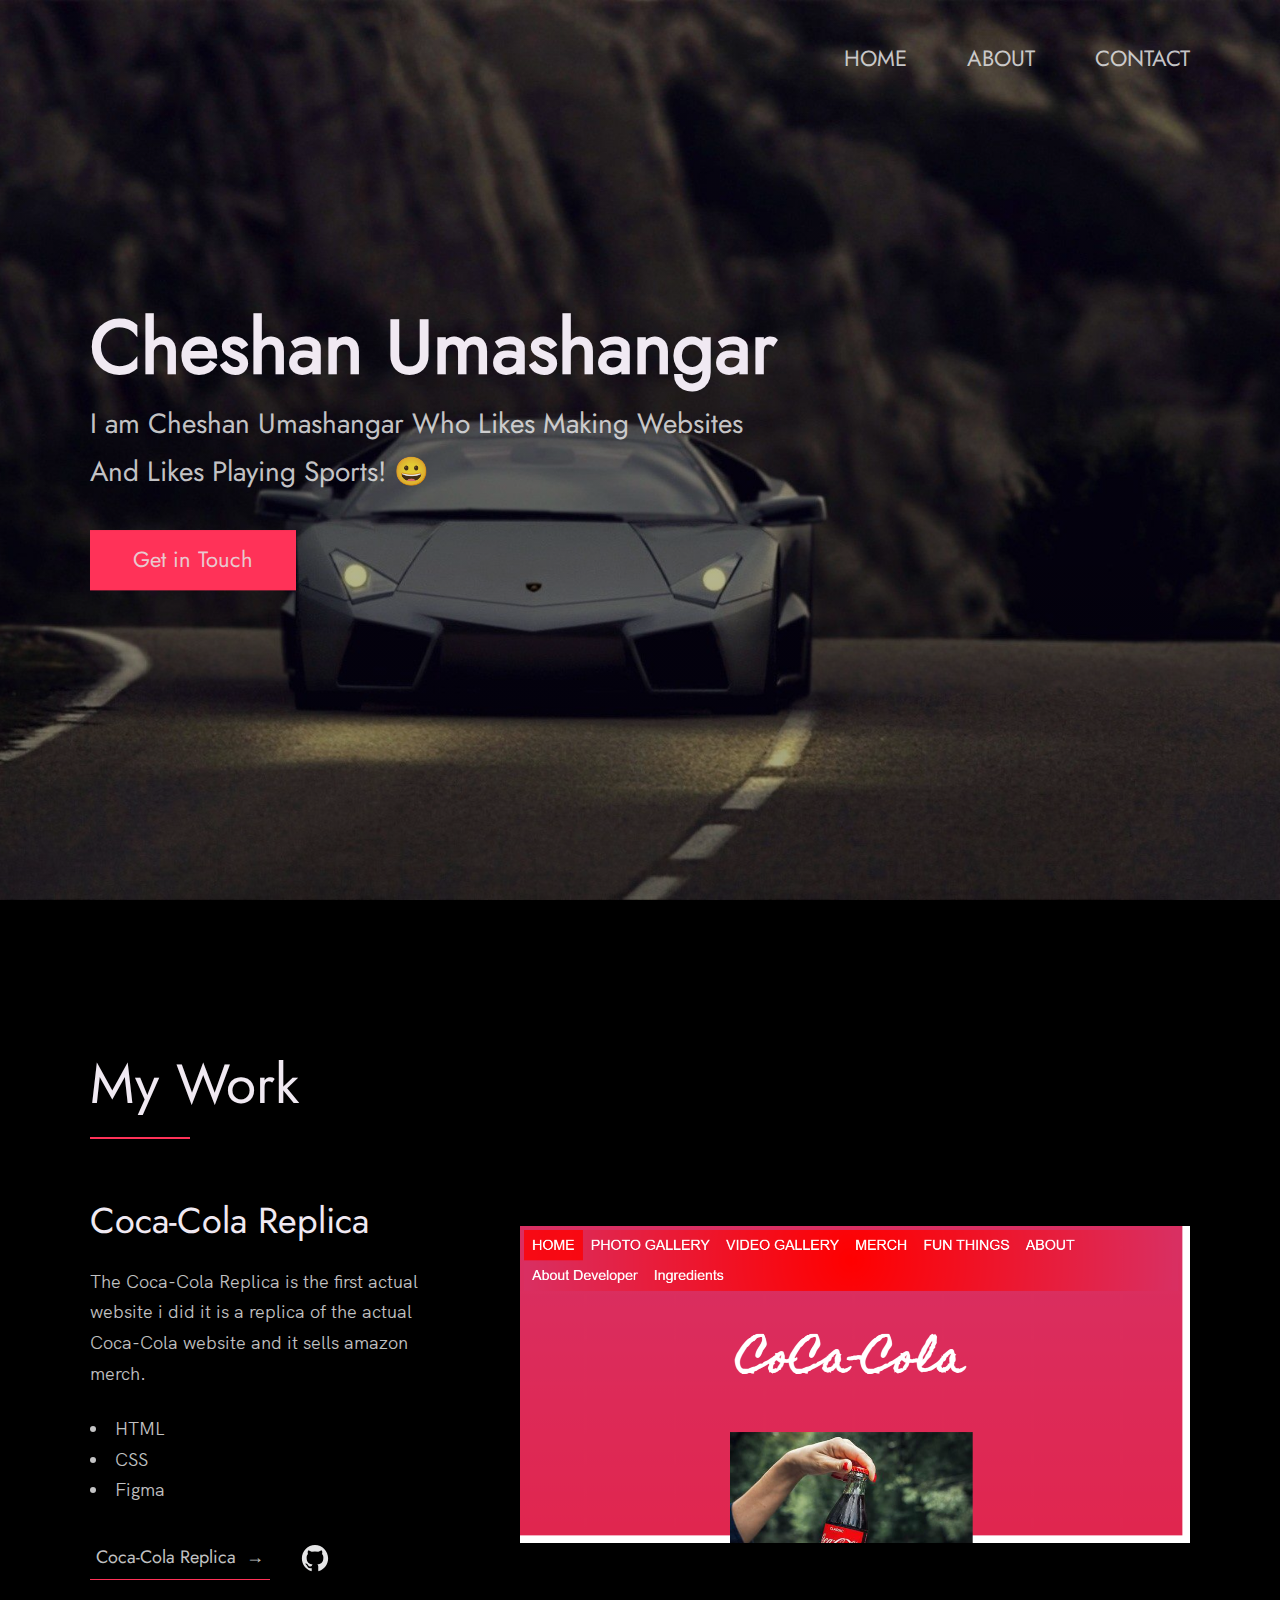
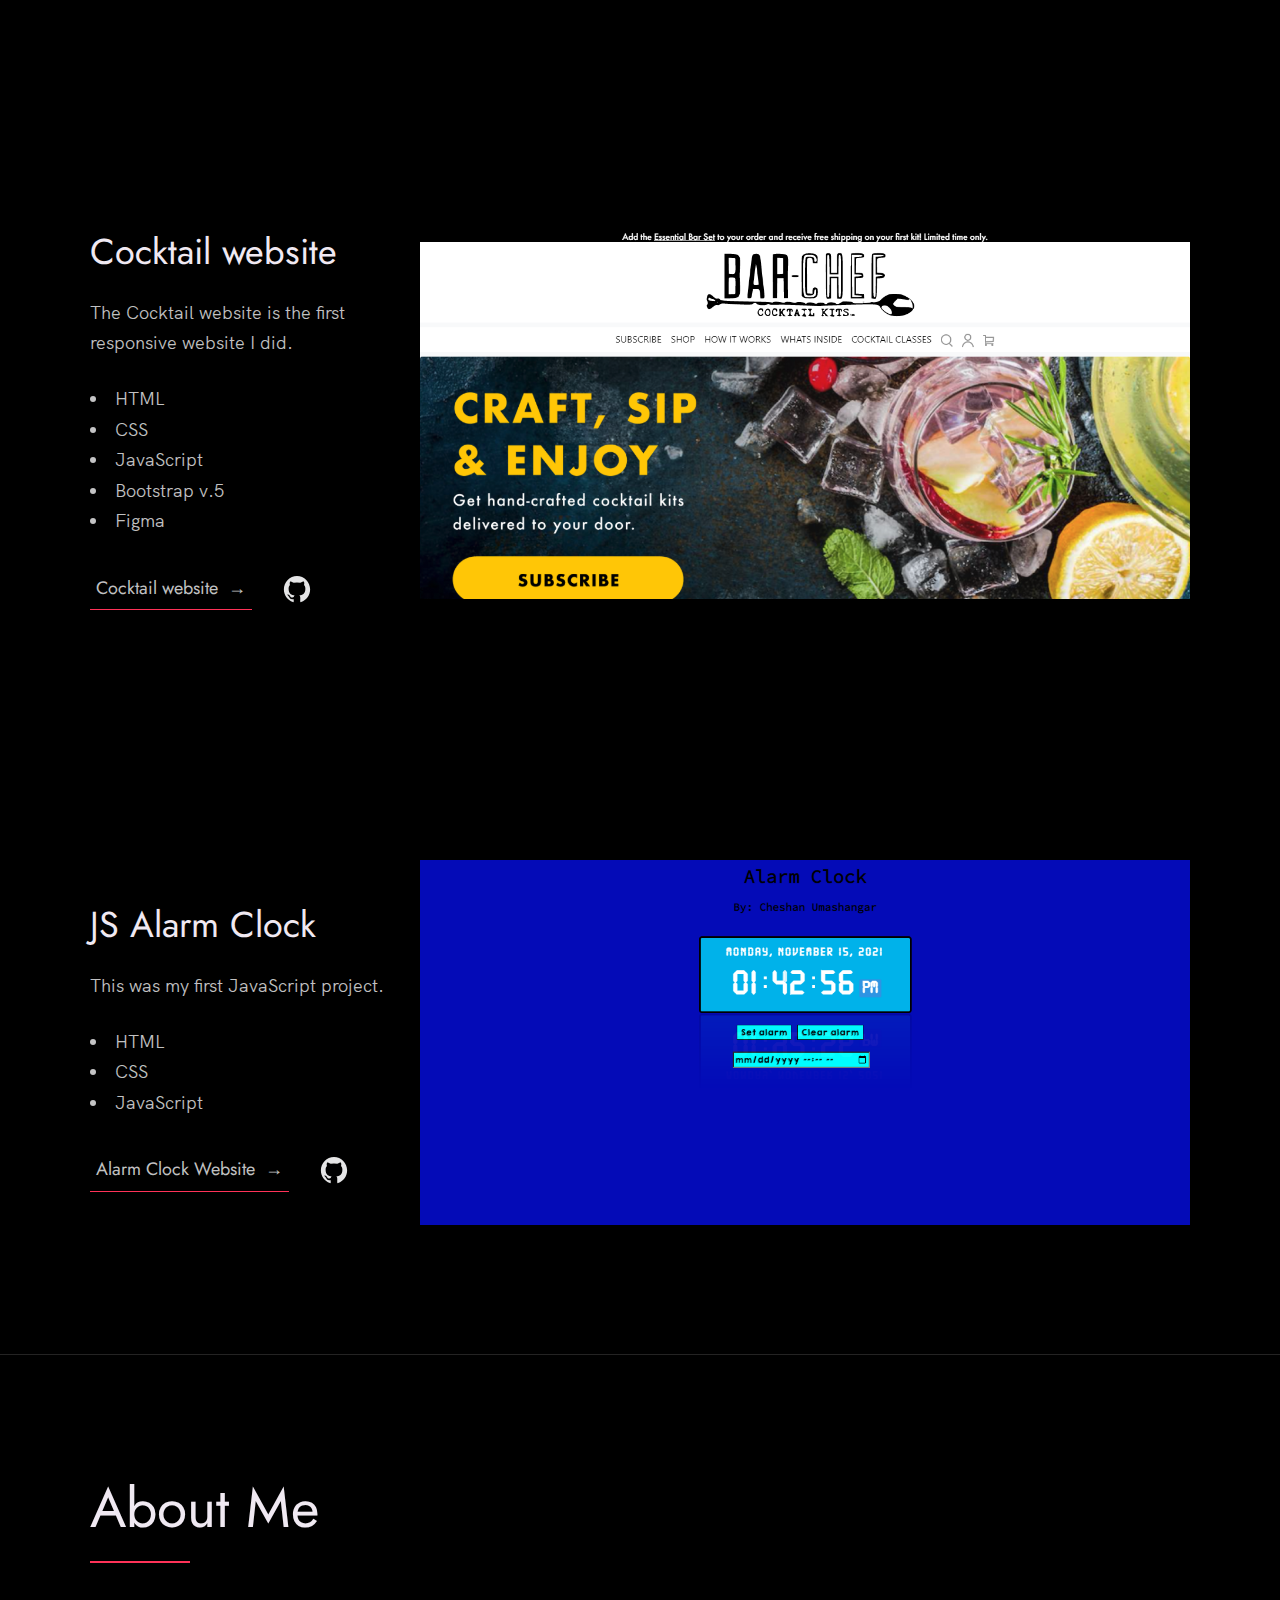
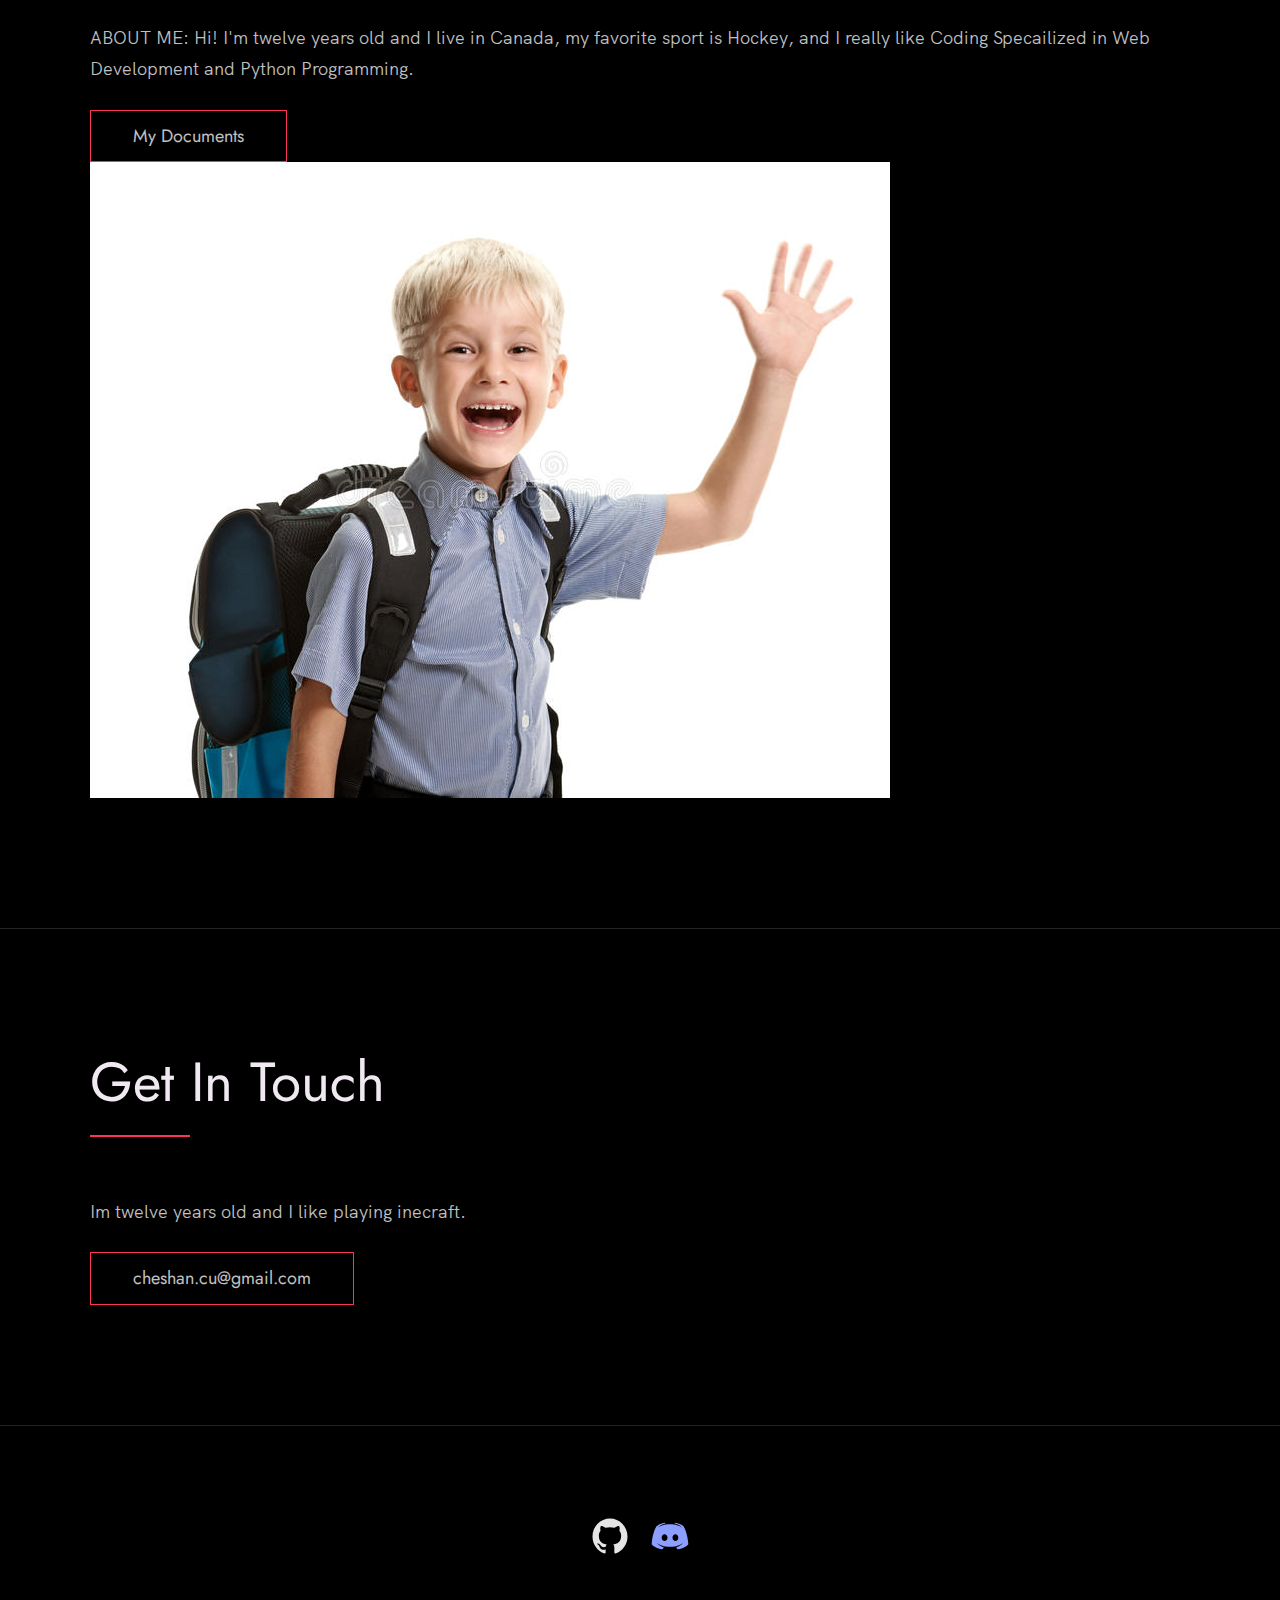
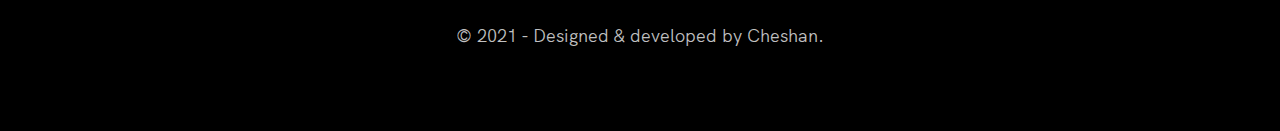
<file: index.html>
<!DOCTYPE html>
<html lang="en">
<head>
    <link rel="icon" href="img/165554.jpeg">
    <meta charset="UTF-8">
    <meta http-equiv="X-UA-Compatible" content="IE=edge">
    <meta name="viewport" content="width=device-width, initial-scale=1.0">
    <link rel="stylesheet" href="style.css">
    <title>Cheshan's Portfolio</title>
</head>
<body>
    <header class="header" role="banner" id="top">
        <div class="row">
            <nav class="nav" role="navigation">
                <ul class="nav_items">
                    <li class="nav_item"><a href="#work" class="nav_link">HOME</a></li>
                    <li class="nav_item"><a href="#about" class="nav_link">ABOUT</a></li>
                    <li class="nav_item"><a href="#contact" class="nav_link">CONTACT</a></li>
                </ul>
            </nav>
        </div>
        <div class="header_text-box row">
            <div class="header_text">
                <h1 class="heading-primary">
                    <span><b>Cheshan Umashangar</b></span>
                </h1>
                <p>I am Cheshan Umashangar Who Likes Making Websites And Likes Playing Sports! &#128512;</p>
                <a href="#contact" class="btn btn--pink">Get in Touch</a>
            </div>
        </div> 
    </header>
    <br>
    <main role="main">
        <section class="work" id="work">
            <div class="row">
                <h2>My Work</h2>
                <div class="work_boxes">

                    <div class="work_box">
                        <div class="work_text">
                            <h3>Coca-Cola Replica</h3>
                            <p>
                                The Coca-Cola Replica is the first actual website i did it is a replica of the actual Coca-Cola website and it sells amazon merch.
                            </p>
                            <ul class="work_list">
                                <li>HTML</li>
                                <li>CSS</li>
                                <li>Figma</li>
                            </ul>
                            <div class="work_links">
                                <a href="https://cheshan782.github.io/Coca-Cola_Replica/" target="_blank" class="link_text">
                                    Coca-Cola Replica<span>&rarr;</span>
                                </a>
                                <a href="https://github.com/Cheshan782/Coca-Cola_Replica.git" target="_blank" title="Coca-Cola Replica">
                                <img class="work_code" alt="Github" src="./img/github.svg">
                            </a>
                            </div>
                        </div>
                        <div class="work_image-box">
                            <img src="./img/Coca-Cola.png" class="work_image" alt="Project 1">
                        </div>
                        </div>
                        <div class="work_box">
                            <div class="work_text">
                                <h3>Cocktail website</h3>
                                <p>
                                    The Cocktail website is the first responsive website I did.
                                </p>
                                <ul class="work_list">
                                    <li>HTML</li>
                                    <li>CSS</li>
                                    <li>JavaScript</li>
                                    <li>Bootstrap v.5</li>
                                    <li>Figma</li>  
                                </ul>
                                <div class="work_links">
                                    <a href="https://bc.ezemv.com" target="_blank" class="link_text decoration-none">Cocktail website<span>&rarr;</span></a>
                                    <a href="https://github.com/Cheshan782/Cheshans-Portfolio" target="_blank" title="View Source Code">
                                    <img class="work_code" alt="github" src="./img/github.svg"></a>
                                </div>
                            </div>
                            <div class="work_img-box">
                                <img src="./img/Cocktail-front-website.png" class="work_img" alt="Project 2">
                            </div>
                    </div>
                    <div class="work_box">
                        <div class="work_text">
                            <h3>JS Alarm Clock</h3>
                            <p>
                                This was my first JavaScript project.
                            </p>
                            <ul class="work_list">
                                <li>HTML</li>
                                <li>CSS</li>
                                <li>JavaScript</li>
                            </ul>
                            <div class="work_links">
                                <a href="https://cheshan782.github.io/Alarm_Clock/" target="_blank" class="link_text decoration-none">Alarm Clock Website<span>&rarr;</span></a>
                                <a href="https://github.com/Cheshan782/Alarm_Clock" target="_blank" title="View Source Code">
                                <img class="work_code" alt="github" src="./img/github.svg"></a>
                            </div>
                        </div>
                        <div class="work_img-box">
                            <img src="./img/Alarm_Clock-Website.png" class="work_img" alt="Project 2">
                        </div>
                </div>
                </div>
            </div>
        </section>
        <section class="about" id="about">
            <div class="row">
                <h2>About Me</h2>
                <div class="about_content">
                    <div class="about_text">
                        <p>ABOUT ME: Hi! I'm twelve years old and I live in Canada,
                           my favorite sport is Hockey, and I really like Coding 
                           Specailized in Web Development and Python Programming. </p>
                        <a href="#" class="btn">My Documents</a>
                    </div>
                    <div class="about_photo-container">
                        <img class="about_photo" src="./img/Stock_Phto.jpeg" alt=""/>

                    </div>
                </div>
            </div>
        </section>
        <section class="contact" id="contact">
            <div class="row">
                <h2>Get In Touch</h2>
                <div class="contact_info decoration-none">
                    <p>
                        Im twelve years old and I like playing inecraft. 
                    </p>
                    <a href="mailto:cheshan.cu@gmail.com" class="btn">cheshan.cu@gmail.com</a>
                </div>
            </div>
        </section>
        <footer role="contentinfo" class="footer">
            <div class="row">
                <ul class="footer_social-links">
                    <li class="footer_social-link-item"><a href="https://github.com" title="github">
                    <img src="./img/github.svg"class="footer_social-image" alt="Github"></a></li>
                    <li class="footer_social-link-item"><a href="https://discord.com" title="discord">
                        <img src="./img/discord.svg" class="footer_social-image" alt="Discord"></a></li>
                </ul>
                <p>
                    &copy; 2021 - Designed & developed by Cheshan</a>.
                  </p>
                <div class="footer_github-buttons">
                    <iframe
                      src="https://github.com/Cheshan782"
                      frameborder="0" scrolling="0" width="170" height="20" title="Watch Portfolio Template on GitHub">
                    </iframe>
                  </div>
            </div>
        </footer>
        <a href="#top" class="back-to-top" title="Back to Top">
            <img src="./img/arrow-up.svg" alt="Back to Top" class="back-to-top__image"/>
          </a>
          <script src="./index.js"></script>
    </main>
</body>
</html>
</file>
<file: style.css>
/* --------------------------------------- */
/* ----- Basic Setup ----- */
/* --------------------------------------- */

@font-face {
    font-family: 'Hk Grotesk';
    font-style: normal;
    font-weight: 400;
    src: url('./Fonts/HKGrotesk-Regular.woff') format('woff');
}

@font-face {
    font-family: 'Jost';
    font-style: normal;
    font-weight: 400;
    src: url('./Fonts/Jost-Regular.ttf') format('woff');
}

* {
    margin: 0;
    padding: 0;
    box-sizing: inherit;
}

:root {
    --font-size-small: 1.8rem;
    --font-size-normal: 2.2rem;
    --font-size-medium: 2.8rem;
    --font-size-medium-1: 3.6rem;
    --font-size-large: 5.5rem;
    --font-size-huge: 7.5rem;
    --font-stack: 'Hk Grotesk', sans-serif;

    --line-height-normal: 1.7;
    --line-height-small: 1.2;

    --black: #000;
    --pink: #ff3258;
    --white: #f0e9f2;
    --white-1: #e5e5e6da;


    --container-max-width: 1180px;
    --container-normal-width: 800px;
    --container-medium-width: 700px; 
    --container-small-width: 500px;

    --gutter-huge: 12rem;
    --gutter-medium: 6rem;
    --gutter-normal: 3rem;
    --gutter-small-1: 2.5rem;
    --gutter-small: 2rem;

    --border-light: 1px solid rgb(36, 35, 35);
}

html {
    font-size: 62.5%; /* (16/10)*100 = 62.5% => 1rem = 10px */
    box-sizing: border-box;
    scroll-behavior: smooth;
}

@media(max-width: 1000px) {
    html {
        font-size: 52%;
    }
}

body {
    font-size: var(--font-size-small);
    font-family: var(--font-stack);
    font-weight: 400;
    color: var(--white-1);
    line-height: var(--line-height-normal);
    background: var(--black);
    overflow-x: hidden;
}

.row {
    max-width: var(--container-max-width);
    margin: 0 auto;
}

@media(max-width: 1340px) {
    .row {
        max-width: 1100px;
    }
}

@media(max-width: 1240px) {
    .row {
        padding: 0 var(--gutter-medium);
    }
}

@media(max-width: 600px) {
    .row {
        padding: 0 var(--gutter-normal);
    }
}

@media(max-width: 600px) {
    .row {
        padding: 0 var(--gutter-small);
    }
}

section {
    padding: var(--gutter-huge) 0;
    border-bottom: var(--border-light);
}

img {
    object-fit: contain;
    max-width: 100%;
}

/* --------------------------------------- */
/* ----- Headlines and Paragraphs ----- */
/* --------------------------------------- */

h1,
h2,
h3 {
    font-family: 'Jost', sans-serif;
    font-weight: 400;
    line-height: var(--line-height-small);
    color: var(--white);
}

.heading-primary {
    line-height: 1;
    font-size: var(--font-size-huge);
    font-weight: 400;
}

@media(max-width: 900px) {
    .heading-primary {
        font-size: 6.5rem;
    }
}

h2 {
    font-size: var(--font-size-large);
    margin-bottom: var(--gutter-medium);
}

h2::after {
    content: '';
    display: block;
    height: 2px;
    width: 10rem;
    background: var(--pink);
    margin: var(--gutter-small) 0;
}

h3 {
    font-size: var(--font-size-medium-1);
    margin-bottom: var(--gutter-small);
}

@media(max-width: 500px) {
    .heading-primary {
        font-size: var(--font-size-large);
    }

    h2 {
        font-size: var(--font-size-medium-1);
    }

    h3 {
        font-size: var(--font-size-medium);
    }
}

p {
    margin: var(--gutter-small-1) 0;
}

@media(max-width: 900px) {
    p { 
        max-width: var(--container-small-width);
    }
}

/* --------------------------------------- */
/* ----- Buttons and Links ----- */
/* --------------------------------------- */

a {
    color: var(--white);
    font-weight: 400;
    font-family: 'Jost', sans-serif;
    transition: all .2s;
    outline: 2px solid transparent;
}

::-moz-focus-inner {
    border: 0;
}

button:focus,
a:focus {
    outline: 2px solid var(--pink);
}

body:not(.user-is-tabbing) button:focus,
body:not(.user-is-tabbing) a:focus {
    outline: none;
}

.link:hover {
    color: var(--pink);
}

.btn {
    position: relative;
    display: inline-block;
    padding: 1rem 4.2rem;
    text-decoration: none;
    color: inherit;
    border: 1px solid  var(--pink);
    font-weight: 400;
}

.btn:focus {
    outline: none;
}

.btn::after {
    content: '';
    display: block;
    position: absolute;
    top: 0;
    left: 0;
    right: 100%;
    background: var(--white);
    height: 100%;
    z-index: -1;
    transition: all 0.2s cubic-bezier(1, 0.68, 0.16, 0.9);
}

.btn:hover::after,
.btn:focus::after {
    right: 0;
    background: var(--pink);
}

.btn--pink {
    background: var(--pink);
    transition: all 0.2s;
}

.btn--pink::after {
    display: none;
}

.btn--pink:hover,
.btn--pink:focus {
    background: transparent;
}

.link_text {
    position: relative;
    display: inline-block;
    padding: .6rem;
    color: inherit;
    text-decoration: none;
    border-bottom: 1px solid var(--pink);
}

.link_text::after {
    content: '';
    display: block;
    position: absolute;
    top: 0;
    left: 0;
    right: 100%;
    background: var(--white);
    height: 100%;
    z-index: -1;
    transition: all 0.2s cubic-bezier(1, 0.68, 0.16, 0.9);
}

.link_text:focus {
    outline: none;
}

.link_text:hover::after,
.link_text:focus:after {
    right: 0;
    background: var(--pink);
}

.link_text span {
    padding-left: 1rem;
    font-family: sans-serif;
}

/* ----- Back to Top ----- */

.back-to-top {
    position: fixed;
    bottom: 4rem;
    right: 4rem;
    display: flex;
    justify-content: center;
    align-items: center;
    height: 5.5rem;
    width: 5.5rem;
    background-color: var(--pink);
    border-radius: 50%;
    z-index: 10;
    visibility: hidden;
    transition: all .4s;
}

.back-to-top_image {
    height: 70%;
}

@media(max-width: 900px) {
    .back-to-top {
        right: 2rem;
    }
}

@media(max-width: 500px) {
    .back-to-top {
        right: 1rem;
    }
}

/* --------------------------------------- */
/* ----- Navigation ----- */
/* --------------------------------------- */

.nav {
    display: flex;
    justify-content: flex-end;
    padding: var(--gutter-normal) 0;
}

.nav_items {
    display: flex;
    list-style: none;
}

.nav_item:not(:last-child) {
    margin-right: var(--gutter-medium);
}

@media(max-width: 500px) {
    .nav {
        justify-content: center;
    }
}

@media(max-width: 400px) {
    .nav_item:not(:last-child) {
        margin-right: var(--gutter-normal);
    }
}

@media(max-width: 300px) {
    .nav {
        font-size: var(--font-size-small);
    }
}

.nav_link {
    position: relative;
    display: inline-block;
    padding: 1rem 0;
    text-decoration: none;
    color: inherit;
    transition: all .2s;
}

.nav_link::after {
    content: '';
    position: absolute;
    bottom: 0;
    left: 0;
    right: 100%;
    display: inline-block;
    height: 1rem;
    background: var(--white);
    transition: all 0.25s cubic-bezier(1, 0.68, 0.16, 0.9);
}

.nav_link:hover {
    color: var(--pink);
}

.nav_link:hover::after {
    right: 0;
    height: 2px;
    background: var(--pink);
}

/* --------------------------------------- */
/* ----- Header ----- */
/* --------------------------------------- */

.header {
    background: linear-gradient(rgba(0,0,0, .1), rgba(0,0,0, .4)), 
        url('./img/header.jpg');
    height: 100vh;
    background-size: cover;
    background-position: center;
    background-attachment: fixed;
    font-size: var(--font-size-normal);
}

.header_text {
    position: absolute;
    top: 50%;
    transform: translateY(-50%);
}

.header_text p {
    margin: 1.5rem 0 3.5rem;
    max-width: var(--container-medium-width);
    font-family: 'Jost', sans-serif;
    font-size: var(--font-size-medium);
}

@media(max-width: 500px) {
    .header {
        text-align: center;
    }

    .header_text p {
        transform: scale(.8);
    }
}

/* --------------------------------------- */
/* ----- Work ----- */
/* --------------------------------------- */

.work_box {
    display: flex;
    align-items: center;
}

@media(max-width: 900px) {
    .work_box {
        align-items: initial;
        flex-direction: column-reverse;
    }
}

.work_box:not(:last-child) {
    margin-bottom: 25rem;
}

@media(max-width: 500px) {
    .work_box:not(:last-child) {
        margin-bottom: 20rem;
    }
}

.work_links {
    display: flex;
    align-items: center;
}

.work_text {
    flex: 0 0 30%;
}

.work_list {
    /* list-style-type: square; */
    list-style-position: inside;
    margin-bottom: var(--gutter-normal);
}

.work_code {
    display: block;
    height: 3rem;
    margin-left: var(--gutter-normal);
    transition: all .3s;
}

.work_code:hover {
    transform: scale(1.2);
}

.work_image-box {
    margin-bottom: var(--gutter-normal);
}

@media(min-width: 901px) {
    .work_image-box {
        flex: 1;
        margin: 0 0 0 10rem;
    }
}

@media(max-width: 900px) {
    .work_code {
        height: 4rem;
    }
}

/* --------------------------------------- */
/* ----- Clients ----- */
/* --------------------------------------- */



/* --------------------------------------- */
/* ----- Contact ----- */
/* --------------------------------------- */

.contact__info {
    max-width: var(--container-medium-width);
}

/* --------------------------------------- */
/* ----- Footer ----- */
/* --------------------------------------- */

.footer {
    text-align: center;
    padding: var(--gutter-medium) 0 var(--gutter-normal);
}

.footer_social-links {
    display: flex;
    justify-content: center;
    padding: var(--gutter-normal) 0;
    list-style: none;
}

.footer_social-link-item:not(:last-of-type) {
    margin-right: var(--gutter-small);
}

.footer_social-image {
    height: 4rem;
}

.footer_github-buttons {
    display: flex;
    justify-content: center;
}

.footer_github-buttons iframe {
    height: 2.5rem;
    width: 84px;
    transform: translateY(3px);
}

@media(max-width: 500px) {
    .footer {
        padding: var(--gutter-medium) 0;
    } 
}
</file>
